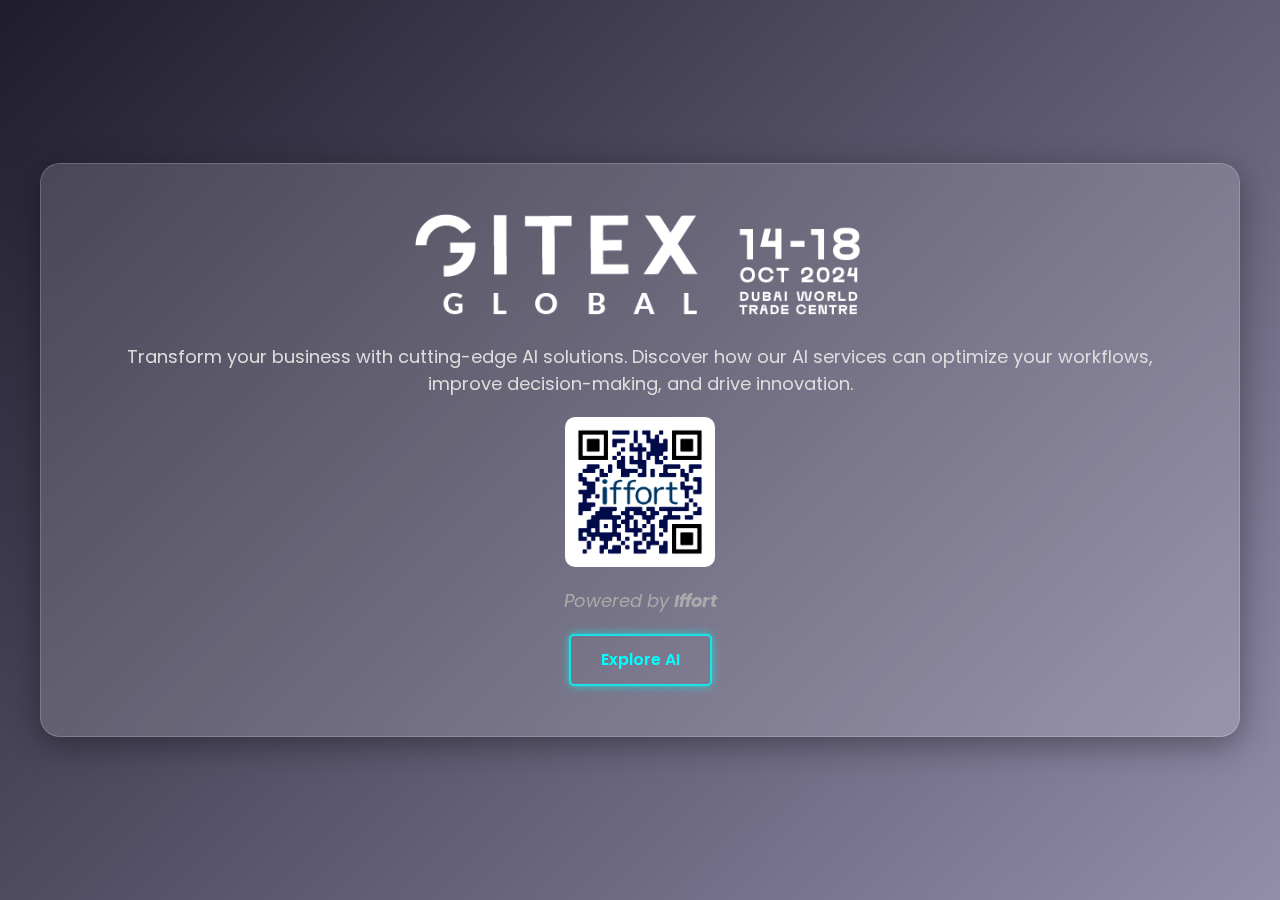
<file: index.html>
<!DOCTYPE html>
<html lang="en">
<head>
    <meta charset="UTF-8">
    <meta name="viewport" content="width=device-width, initial-scale=1.0">
    <title>GITEX - IFFORT</title>
    <link href="https://fonts.googleapis.com/css2?family=Poppins:wght@400;500;600&display=swap" rel="stylesheet">
    <link rel="stylesheet" href="https://stackpath.bootstrapcdn.com/bootstrap/4.5.2/css/bootstrap.min.css">
    <link rel="stylesheet" href="./Asset/css/home.css">
    
    <link rel="icon" href="./Asset/img/iffort (1).png" type="image/png">
</head>
<body>

    <div class="landing-container">
        <!-- Organization Logo -->
        <div class="logo">
            <img src="./Asset/img/GGWhiteLogo24.png" alt="Logo" class="logo">
        </div>
        <!-- A few lines of text introducing AI services -->
        <div class="text">
            Transform your business with cutting-edge AI solutions. Discover how our AI services can optimize your workflows, improve decision-making, and drive innovation.
        </div>

        <!-- QR Code -->
        <div class="qr-code">
            <img src="./Asset/img/QR.png" alt="QR Code" class="neon-border">
        </div>
          <div class="powered-by">
            Powered by <strong>Iffort</strong>
        </div>
        <!-- Button for Explore -->
        <button class="btn btn-custom"><a href="Services.html">Explore AI</a></button>
    </div>

</body>
</html>
</file>
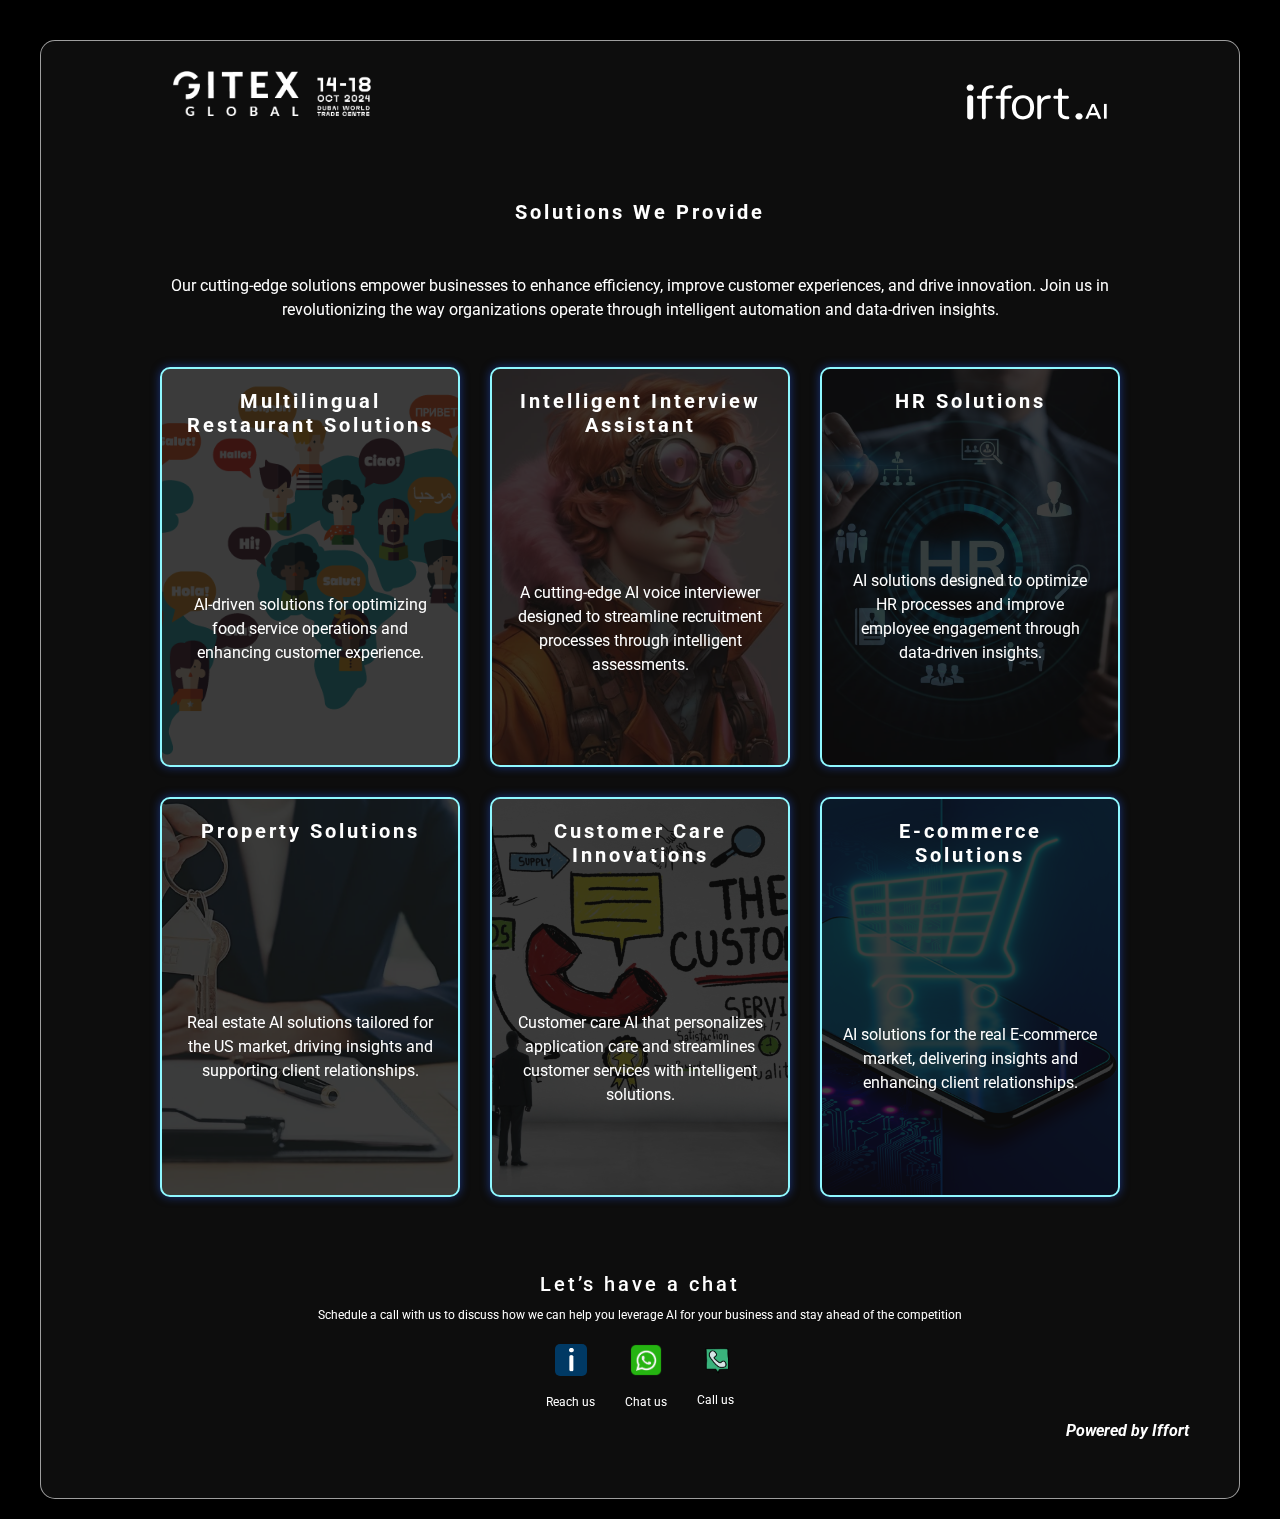
<file: Services.html>
<!DOCTYPE html>
<html lang="en">

<head>
    <meta charset="UTF-8">
    <meta name="viewport" content="width=device-width, initial-scale=1.0">
    <title>Services and Solutions</title>
    <link rel="stylesheet" href="https://maxcdn.bootstrapcdn.com/bootstrap/4.5.2/css/bootstrap.min.css">
    <link rel="icon" href="./Asset/img/iffort (1).png" type="image/png">
    <link rel="stylesheet" href="./Asset/css/service.css">
    <link rel="preconnect" href="https://fonts.googleapis.com">
    <link rel="preconnect" href="https://fonts.gstatic.com" crossorigin>
    <link
        href="https://fonts.googleapis.com/css2?family=Roboto:ital,wght@0,100;0,300;0,400;0,500;0,700;0,900;1,100;1,300;1,400;1,500;1,700;1,900&display=swap"
        rel="stylesheet">
</head>

<body>

    <!-- Glassmorphism Container -->
    <div class="glass-container">
        <!-- Logo Section -->


        <div class="logo" style="display: flex; justify-content: center; align-items: center;">
            <img src="./Asset/img/GGWhiteLogo24.png" alt="GG White Logo" class="logo-img left">
            <img src="./Asset/img/iffort.ai-logo.svg" alt="Iffort Logo" class="logo-img right for-desktop">
        </div>



        <div class="usecase">
            <h2 style="font-weight: bold; color: #fff; margin-bottom: 20px;margin-top:40px" class="robotic-title">
                Solutions We Provide</h2>
            <p style="color:white" class="ts">
                Our cutting-edge solutions empower businesses to enhance efficiency, improve customer experiences, and
                drive innovation. Join us in revolutionizing the way organizations operate through intelligent
                automation and data-driven insights.
            </p>
        </div>



        <div class="services-grid">
            <div class="card" onclick="window.open('https://gitex-plantseatery.webflow.io/', '_blank')">
                <img src="./Asset/img/services/service1.png" alt="Plants Eatery">
                <div class="card-content">
                    <h3 class="robotic-title" style="font-size:20px;">Multilingual Restaurant Solutions</h3>
                    <p>AI-driven solutions for optimizing food service operations and enhancing customer experience.</p>
                </div>
                <div class="demo-text">Demo</div>
            </div>
            <div class="card" onclick="window.open('https://gitex-ai-interviewer.webflow.io/', '_blank')">
                <img src="./Asset/img/services/service2.webp" alt="Harman Interviewer">
                <div class="card-content">
                    <h3 class="robotic-title" style="font-size:20px;">Intelligent Interview Assistant</h3>
                    <p>A cutting-edge AI voice interviewer designed to streamline recruitment processes through
                        intelligent assessments.</p>
                </div>
                <div class="demo-text">Demo</div>
            </div>
            <div class="card" onclick="window.open('http://164.52.211.3:66/', '_blank')">
                <img src="./Asset/img/services/service3.webp" alt="HR Iffort">
                <div class="card-content">
                    <h3 class="robotic-title" style="font-size:20px;">HR Solutions</h3>
                    <p>AI solutions designed to optimize HR processes and improve employee engagement through
                        data-driven insights.</p>
                </div>
                <div class="demo-text">Demo</div>
            </div>
            <div class="card" onclick="window.open('http://164.52.211.3:64/', '_blank')">
                <img src="./Asset/img/services/service4.webp" alt="USA MirAI">
                <div class="card-content">
                    <h3 class="robotic-title" style="font-size:20px;">Property Solutions</h3>
                    <p>Real estate AI solutions tailored for the US market, driving insights and supporting client
                        relationships.</p>
                </div>
                <div class="demo-text">Demo</div>
            </div>
            <div class="card" onclick="window.open('https://ai-customer-service.webflow.io/', '_blank')">
                <img src="./Asset/img/services/service5.jpeg" alt="FitZe VoiceGlow">
                <div class="card-content">
                    <h3 class="robotic-title" style="font-size:20px;"> Customer Care Innovations</h3>
                    <p>Customer care AI that personalizes application care and streamlines customer services with
                        intelligent solutions.</p>
                </div>
                <div class="demo-text">Demo</div>
            </div>
            <div class="card" onclick="window.open('https://test.aitoflo.workers.dev/', '_blank')">
                <img src="./Asset/img/services/service6.png" alt="E-com">
                <div class="card-content">
                    <h3 class="robotic-title" style="font-size:20px;">E-commerce Solutions</h3>
                    <p>AI solutions for the real E-commerce market, delivering insights and enhancing client
                        relationships.</p>
                </div>
                <div class="demo-text">Demo</div>
            </div>
        </div>
        <!-- Cards content here -->




        <div class="chat-section" style="text-align: center; padding: 20px; color: #fff; ">
            <h3 class="robotic-title">
                Let’s have a chat
            </h3>
            <p>
                Schedule a call with us to discuss how we can help you leverage AI for your business and stay ahead of
                the competition
            </p>

            <div class="logo-links" style="display: flex; justify-content: center; gap:30px; margin-top: 20px;">
                <div style="text-align: center;">
                    <a href="https://www.iffort.ai/" target="_blank">
                        <img src="./Asset/img/iffort (1).png" alt="Logo 1"
                            style="transition: transform 0.2s; border-radius:5px;margin-bottom:7px;">
                    </a>
                    <p>Reach us</p>
                </div>

                <div style="text-align: center;">
                    <a href="https://wa.me/9891700977" target="_blank">
                        <img src="./Asset/img/wp.png" alt="Logo 2"
                            style=" transition: transform 0.2s;margin-bottom:7px;">
                    </a>
                    <p>Chat us</p>
                </div>

                <div style="text-align: center;">
                    <a href="tel:+971 54 545 7770" target="_blank">
                        <img src="./Asset/img/call.png" alt="Logo 3"
                            style=" transition: transform 0.2s; margin-bottom:5px;">
                    </a>
                    <p>Call us</p>
                </div>
            </div>




            <div>
                <div class="for-mobile">
                    <img src="./Asset/img/iffort.ai-logo.svg" alt="Iffort Logo">
                </div>
                <h6 class="powered-by"> Powered by Iffort</h6>
            </div>

        </div>

</body>

</html>
</file>
<file: Asset/css/service.css>
/* General Page Styling */
 body {
     font-family: "Roboto", sans-serif;
     background: url('https://images.unsplash.com/photo-1652717249447-293e8205c000?q=80&w=1854&auto=format&fit=crop&ixlib=rb-4.0.3&ixid=M3wxMjA3fDB8MHxwaG90by1wYWdlfHx8fGVufDB8fHx8fA%3D%3D') no-repeat center center fixed;
     background: black;
     background-size: cover;
     margin: 0;
     padding: 20px;
     /* Updated for padding */
 }

 .text {

     font-size: 20px;
     /* Adjust size as needed */
     text-transform: uppercase;
     /* Makes text uppercase */
     text-align: center;
     /* Center-aligns the text */
     color: #fff;
     /* Neon color for the text */
     text-shadow: 0 0 10px rgba(0, 255, 204, 0.8), 0 0 20px rgba(0, 255, 204, 0.6);
     /* Neon glow effect */
     letter-spacing: 2px;
     /* Space between letters for a robotic feel */
     transition: transform 0.3s;
     /* Smooth transform transition */
 }

 /* Container Styling with Glassmorphism */
 .glass-container {
     background: rgba(255, 255, 255, 0.05);
     box-shadow: 0 8px 32px rgba(0, 0, 0, 0.2);
     backdrop-filter: blur(10px);
     border-radius: 15px;
     padding: 30px;
     max-width: 1200px;
     margin: auto;
     /* Centering the container */
     border: 1px solid rgba(255, 255, 255, 0.6);
     margin-top: 20px;
 }

 .robotic-title {

     font-size: 20px;
     /* Adjust size as needed */

     letter-spacing: 3px;
     /* Space between letters for a robotic feel */


 }

 .logo-links img {
     max-width: 32px;
 }

 .ts {
     text-align: center;
     margin: 10px 0;
     font-size: 16px;
     padding: 90px;
     color: white;
     margin-top: -60px;
     margin-bottom: -60px;
 }

 h1,
 h2 {
     color: white;
     text-align: center;
     margin-bottom: 20px;
 }

 /* Card Styling */
 .card {
     background: rgba(255, 255, 255, 0);
     color: white;
     border-radius: 10px;
     border: 2px solid #8ff8ff;
     box-shadow: 0 0 10px rgba(37, 92, 242, 0.5);
     margin: 15px;
     padding: 20px;
     text-align: center;
     transition: transform 0.3s;
     position: relative;
     overflow: hidden;
     height: 400px;
     /* Fixed height for cards */
     width: 300px;
     /* Fixed width for cards */
     cursor: pointer;
     /* Indicate clickable card */
 }

 .card img {
     position: absolute;
     top: 0;
     left: 0;
     width: 100%;
     height: 100%;
     opacity: 0.2;
     /* Background image opacity */
     object-fit: cover;
     z-index: 1;
 }

 .card-content {
     position: relative;
     z-index: 2;
     color: white;
     display: flex;
     flex-direction: column;
     justify-content: center;
     height: 100%;
     /* Ensure content fills the card */
 }





 .card-content h3 {


     font-size: 1.5rem;
     /* Increased font size for better readability */
     font-weight: bold;
     /* Bold font for emphasis */
     margin-bottom: 100px;
     /* Space below the title */
 }

 .card-content p {
     font-size: 1rem;
     /* Font size for description */

     margin: auto;
     /* Remove default margin */
 }

 .demo-text {
     text-align: center;
     font-size: 16px;
     color: white;
     opacity: 0;
     /* Hidden by default */
     transition: opacity 0.3s;
     display: flex;
     align-items: center;
     justify-content: center;

 }

 .demo-text::after {
     content: '→';
     /* Arrow */
     margin-left: 5px;
 }

 .card:hover .demo-text {
     opacity: 1;
     /* Show on hover */
 }

 /* Responsive Grid */
 .services-grid {
     display: flex;
     flex-wrap: wrap;
     justify-content: center;
 }

 /* Button Styling */
 .view-service {
     background-color: #007BFF;
     color: white;
     padding: 10px 20px;
     border: none;
     border-radius: 5px;
     cursor: pointer;
     transition: background-color 0.3s ease;
     margin-top: 20px;
 }

 .view-service:hover {
     background-color: #0056b3;
 }



 /* Responsive Grid */
 .services-grid {
     display: flex;
     flex-wrap: wrap;
     justify-content: center;
 }

 /* Logo Container */
 .logo {
     display: flex;
     justify-content: center;
     align-items: center;
     gap: 20px;
     margin-bottom: 20px;
 }




 .chat-section {
     text-align: center;
     /* Center text */
 }

 .chat-section h3 {

     color: #fff;
     margin-bottom: 5px;

     margin-top: 40px;

 }

 .chat-section p {

     margin: 10px 0;
     /* Margin for spacing */
     font-size: 12px;
     /* Regular font size */
 }

 .logo-links {
     display: flex;
     /* Flexbox layout */
     justify-content: center;
     /* Center logos */
     gap: 20px;
     /* Space between logos */
     margin-top: 20px;
     /* Space above logos */
 }



 .logo-links img:hover {
     transform: scale(1.1);
     /* Scale up on hover */
 }

 .usecase {
     display: flex;
     flex-wrap: wrap;
     justify-content: center;
 }











 .powered-by {
     font-family: "Roboto", sans-serif;
     font-size: 16px;
     color: #fff;
     text-align: right;
     font-weight: bold;
     font-style: italic;

 }



 .left {
     max-width: 200px;
     margin: auto;
     margin-bottom: 20px;
     margin-left: 9%;
 }

 .right {
     max-width: 250px;
     margin: auto;
     margin-bottom: 20px;
     margin-right: 9%;
 }

 .for-mobile {
     display: none;
 }

 @media (max-width: 768px) {
     .card {
         width: 90%;
         /* Adjust card width for mobile */
         height: auto;
         /* Allow card height to adjust */
     }

     .logo {

         justify-content: space-between;
         align-items: center;

     }

     .logo img {
         max-width: 150px;
     }

     .logo img.right {
         margin-left: 0px !important;

     }

     .glass-container {
         padding: 15px;
     }

     .ts {
         padding: 10px;
         margin-top: 0px;
         margin-bottom: 0px;
     }

     .logo-img {
         max-width: 150px;
         /* Resize the logos for mobile */
         margin-bottom: 10px;
         /* Reduce bottom margin on smaller screens */
         margin-left: 0px;
         margin-right: 0px;

     }

     .left {

         margin: auto;
         margin-bottom: 20px;

     }

     .right {
         max-width: 100px;
         margin: auto;
         margin-bottom: 20px;
         margin-right: 0px;
     }


     .powered-by {

         font-size: 10px;
         color: #fff;

         font-weight: bold;
         font-style: italic;

     }

     .for-desktop {
         display: none;
     }

     .for-mobile {
         display: block;
         padding: 30px 0px;
     }

     .for-mobile img {
         max-width: 100px;
     }

     .logo-links {
         gap: 15px !important;
     }
 }
</file>
<file: Asset/css/home.css>
/* General Reset */
 * {
    margin: 0;
    padding: 0;
    box-sizing: border-box;
}

/* Background */
body {
    background: linear-gradient(135deg, #1f1c2c, #928DAB);
    font-family: 'Poppins', sans-serif;
    min-height: 100vh;
    display: flex;
    justify-content: center;
    align-items: center;
    margin: 0;
    color: white;
}

/* Glassmorphism Container */
.landing-container {
    text-align: center;
    background: rgba(255, 255, 255, 0.15); /* Slight transparency */
    backdrop-filter: blur(15px); /* Blur effect */
    padding: 50px;
    border-radius: 20px;
    box-shadow: 0 8px 32px rgba(0, 0, 0, 0.37);
    max-width: 1200px;
    width: 100%;
    border: 1px solid rgba(255, 255, 255, 0.18); /* Subtle inner glow */
}

/* Neon Border for Images */


/* Neon Button Styling */
.btn-custom {
    background-color: transparent;
    color: #00FFFF;
    border: 2px solid rgba(0, 255, 255, 0.8);
    border-radius: 5px;
    padding: 12px 30px;
    font-size: 16px;
    font-weight: 600;
    cursor: pointer;
    transition: all 0.3s ease;
    box-shadow: 0 0 1px rgba(0, 255, 255, 0.8), 0 0 10px rgba(0, 255, 255, 0.6);
}

.btn-custom:hover {
    background-color: rgba(0, 255, 255, 0.1);
    box-shadow: 0 0 2px rgba(0, 255, 255, 1), 0 0 15px rgba(0, 255, 255, 0.8);
    transform: scale(1.05);
}

.btn-custom a {
    color: #00FFFF;
    text-decoration: none;
}

.btn-custom a:hover {
    text-decoration: none;
}

.text {
    font-size: 18px;
    color: #ddd;
    margin-bottom: 20px;
}

.powered-by {
    font-size: 18px;
    color: #aaa;
    margin-bottom: 20px;
    font-style: italic;
}

.logo img {
    max-width: 450px;
    margin-bottom: 20px;
}

.qr-code img {
    max-width: 150px;
    margin-bottom: 20px;
    border-radius: 10px;
}

/* Responsive Design */
@media (max-width: 576px) {
    .landing-container {
        padding: 30px;
    }

    .logo img {
        max-width: 300px;
    }

    .qr-code img {
        max-width: 120px;
    }

    .btn-custom {
        font-size: 14px;
        padding: 10px 20px;
    }
}
</file>
